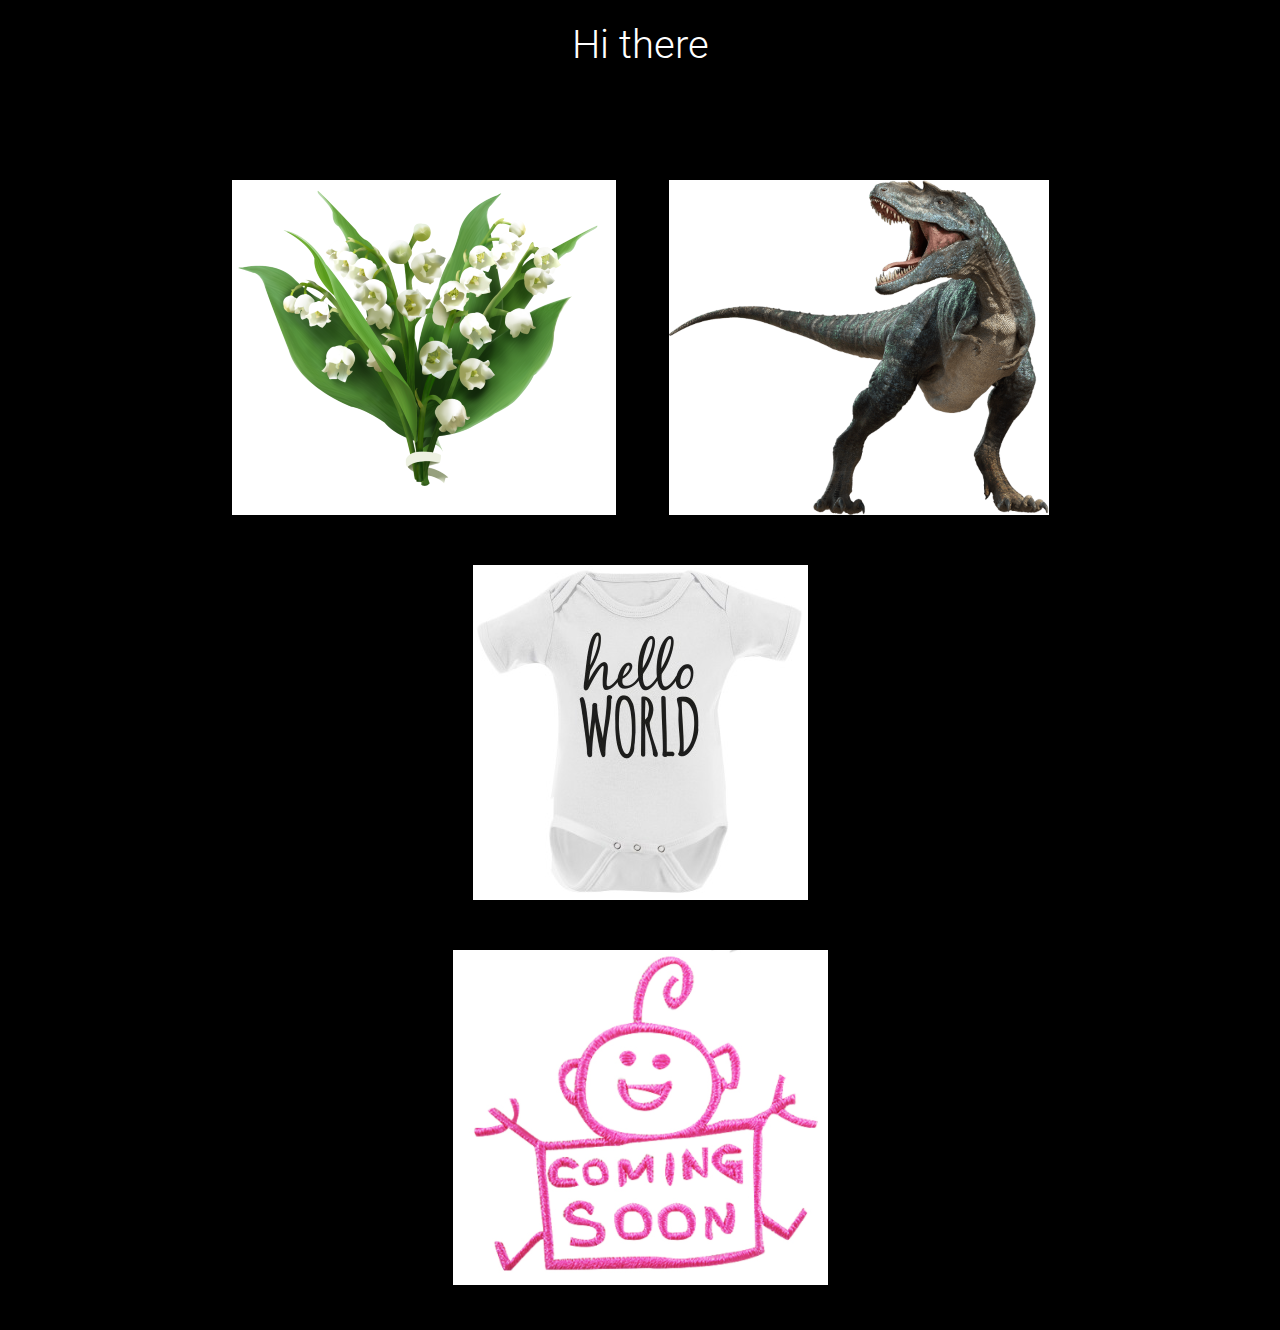
<file: index.html>
<!DOCTYPE html>
<html lang="en">
<head>
	
	<meta charset="utf-8">
	<title>Stachura Team page</title>
    <meta name="viewport" content="width=device-width, initial-scale=1.0">
	<meta name="description" content="">
	<meta name="author" content="">
	
    
	<!-- CSS -->
	<link href="css/animate.css" rel="stylesheet" type="text/css" media="all" />
	<link href="css/style.css" rel="stylesheet" type="text/css" />
    
	<!-- FONTS -->
	<link href='http://fonts.googleapis.com/css?family=Roboto:400,100,100italic,300,300italic,400italic,500italic,700,500,700italic,900,900italic' rel='stylesheet' type='text/css'>
	<link href="http://netdna.bootstrapcdn.com/font-awesome/4.0.3/css/font-awesome.css" rel="stylesheet">	
    
	
</head>
<body>
	<h2 class="color_white center topp">Hi there</h2>

	<div id="thumbs">
	<div style="text-align: center;">
			<a id="single_image1" href="http://alicja.stachura.xyz"><img src="images/lilly.png" class="animated fadeInLeft"/></a>
			<a id="single_image2" href="http://mikolaj.stachura.xyz"><img src="images/raptor.png" class="animated fadeInDown"/></a>
			<a id="single_image3" href="http://maria.stachura.xyz"><img src="images/body.jpg" class="animated fadeInRight"/></a>
			</div>
			<div style="text-align: center;">
			<a id="single_image4" href="http://stachura.xyz"><img src="images/new.png" class="animated fadeIn center"/></a>
			</div>
			<span class="stretch"></span>
		</div>
	
</body>
</html>
</file>
<file: css/style.css>
/*-----------------------------------------------------------------------------------*/
/*	GENERAL STYLING
/*-----------------------------------------------------------------------------------*/
::selection {background: #000; color:#fff;}
::-moz-selection {background: #000; color:#fff;}

footer ::selection {background: #fff; color:#000;}
footer ::-moz-selection {background: #fff; color:#000;}

.breadcrumbs_block ::selection {background: #fff; color:#000;}
.breadcrumbs_block ::-moz-selection {background: #fff; color:#000;}

.cleancode_block ::selection {background: #fff; color:#000;}
.cleancode_block ::-moz-selection {background: #fff; color:#000;}



body {
	overflow-x:hidden;
	position:relative;
	margin: 0;
	padding:0;
	font-family: 'Roboto', sans-serif;
	font-weight:300;
	font-size: 13px;
	line-height: 20px;
	color: #666;
	background-color:#fff;
}
#page {overflow-x:hidden; position:relative; z-index:5;}

.preloader_hide {opacity:0;}
#preloader {position:fixed; left:50%; top:50%; width:32px; height:32px; margin:-16px 0 0 -16px; display:block;}

section {background-color:#fff;}

.container {padding-left:0; padding-right:0;}

.parallax {
	background-position:0 0;
	width:100%;
	background-attachment:fixed !important;
}

a, input, select, textarea {
	vertical-align:top;
	outline:none !important;
	-webkit-appearance: none;
	-webkit-border-radius: 0;
}

select:-moz-focusring {
    color: transparent;
	outline:none !important;
    text-shadow: 0 0 0 #000 !important;
	border:0 !important;
}

textarea {resize: none;}

img {
	outline:0;
	vertical-align:top;
	max-width:100.1%;
	height:auto;
	background: white;
	margin: 25px;
}

.center {
  display: block;
  margin-left: auto;
  margin-right: auto;
} 


a {color:#999; transition: all 0.3s ease-in-out; -webkit-transition: all 0.3s ease-in-out;}
a:hover, a:focus {text-decoration:none; color:#333;}

body {
	background: black;
}



.overlay {
	position:absolute;
	z-index:1;
	left:0;
	top:0;
	width:100%;
	height:100%;
	background-color: rgba(48,166,124,0.5);
}
.relative_block {position:relative; z-index:5;}



#thumbs {   
    width: 85%;
    margin-top:90px;
    margin-left: auto; 
    margin-right: auto;

     text-align: justify;
    -ms-text-justify: distribute-all-lines;
    text-justify: distribute-all-lines;
}
#thumbs a {
    vertical-align: top;
    display: inline-block;
    *display: inline;
    zoom: 1;
}
.stretch {
    width: 100%;
    display: inline-block;
    font-size: 0;
    line-height: 0
}






/*-----------------------------------------------------------------------------------*/
/*	TYPOGRAPHY
/*-----------------------------------------------------------------------------------*/
hr {border-color:#ededed;}

ul, ol {padding:0; margin:0;}
li {padding:0; margin:0; list-style:none;}

p {margin:0 0 20px;}


h1, h2, h3, h4, h5, h6 {
	margin-top:0;
	font-family: 'Roboto', sans-serif;
	text-transform:none;
	font-weight:300;
	color:#333;
}
h1 {margin:0 0 26px; line-height:46px; font-size:46px;}
h2 {margin:0 0 26px; line-height:40px; font-size:40px;}
h2 b {font-weight:500;}
h3 {margin:0 0 21px; line-height:25px; font-size:22px;}
h3 b {font-weight:900;}
h4 {margin:0 0 34px; line-height:25px; font-size:20px;}
h4 b {font-weight:500;}
h5 {margin:0 0 15px; line-height:20px; font-size:15px;}
h6 {margin:0 0 15px; line-height:20px; font-size:12px;}

.center {text-align:center; margin-top: 25px;}
.right {text-align:right;}

.color_text {color:#30a67c;}
.color_dark {color:#505050;}
.color_light {color:#979797;}
.color_white {color:#fff;}
.color_red {color:#c10707;}
.color_yellow {color:#fec400;}

.color_bg {background:#30a67c;}

/* __________ blockquote __________ */
blockquote {position:relative; margin: 0 0 13px; padding:0 0 0 47px; border:0; font-style:italic; font-size:16px; color:#979797;}
blockquote:before {content:'“'; position:absolute; left:15px; top:13px; font-style:italic; font-size:70px; color:#979797;}
</file>
